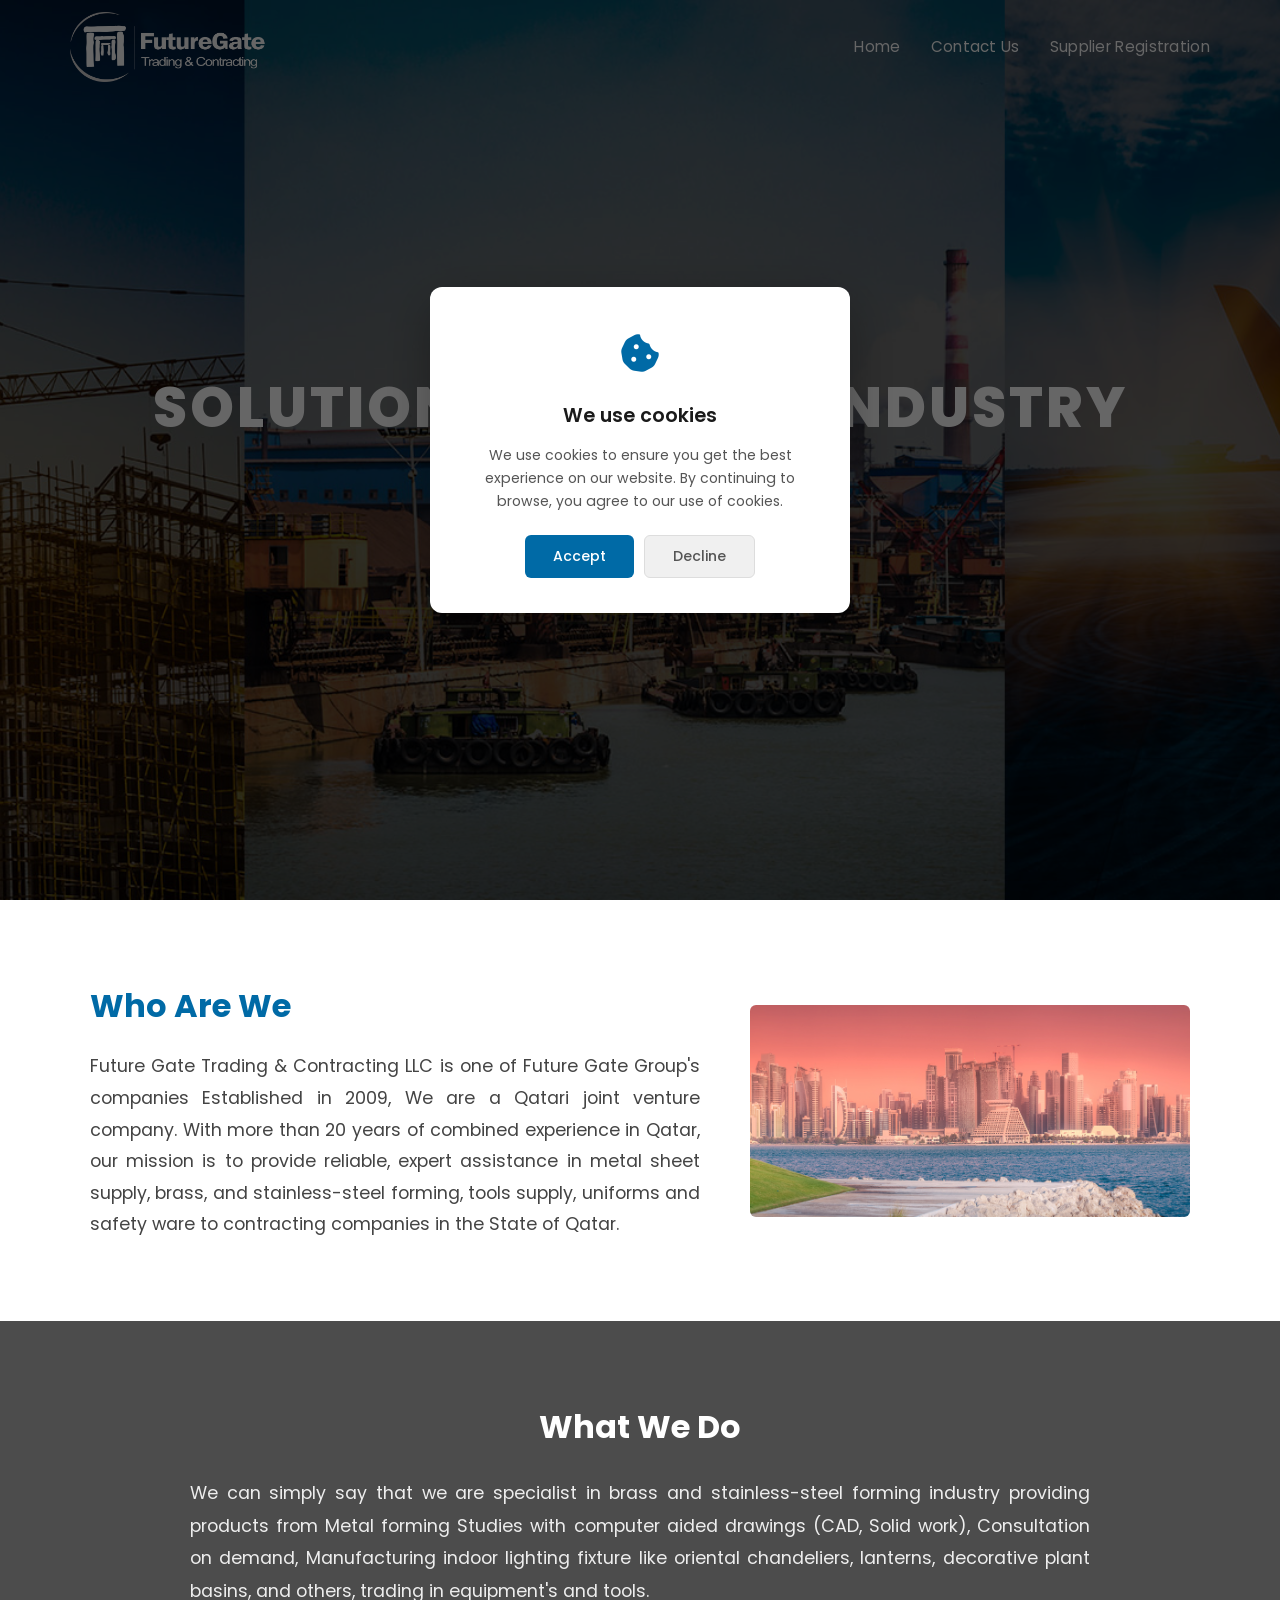
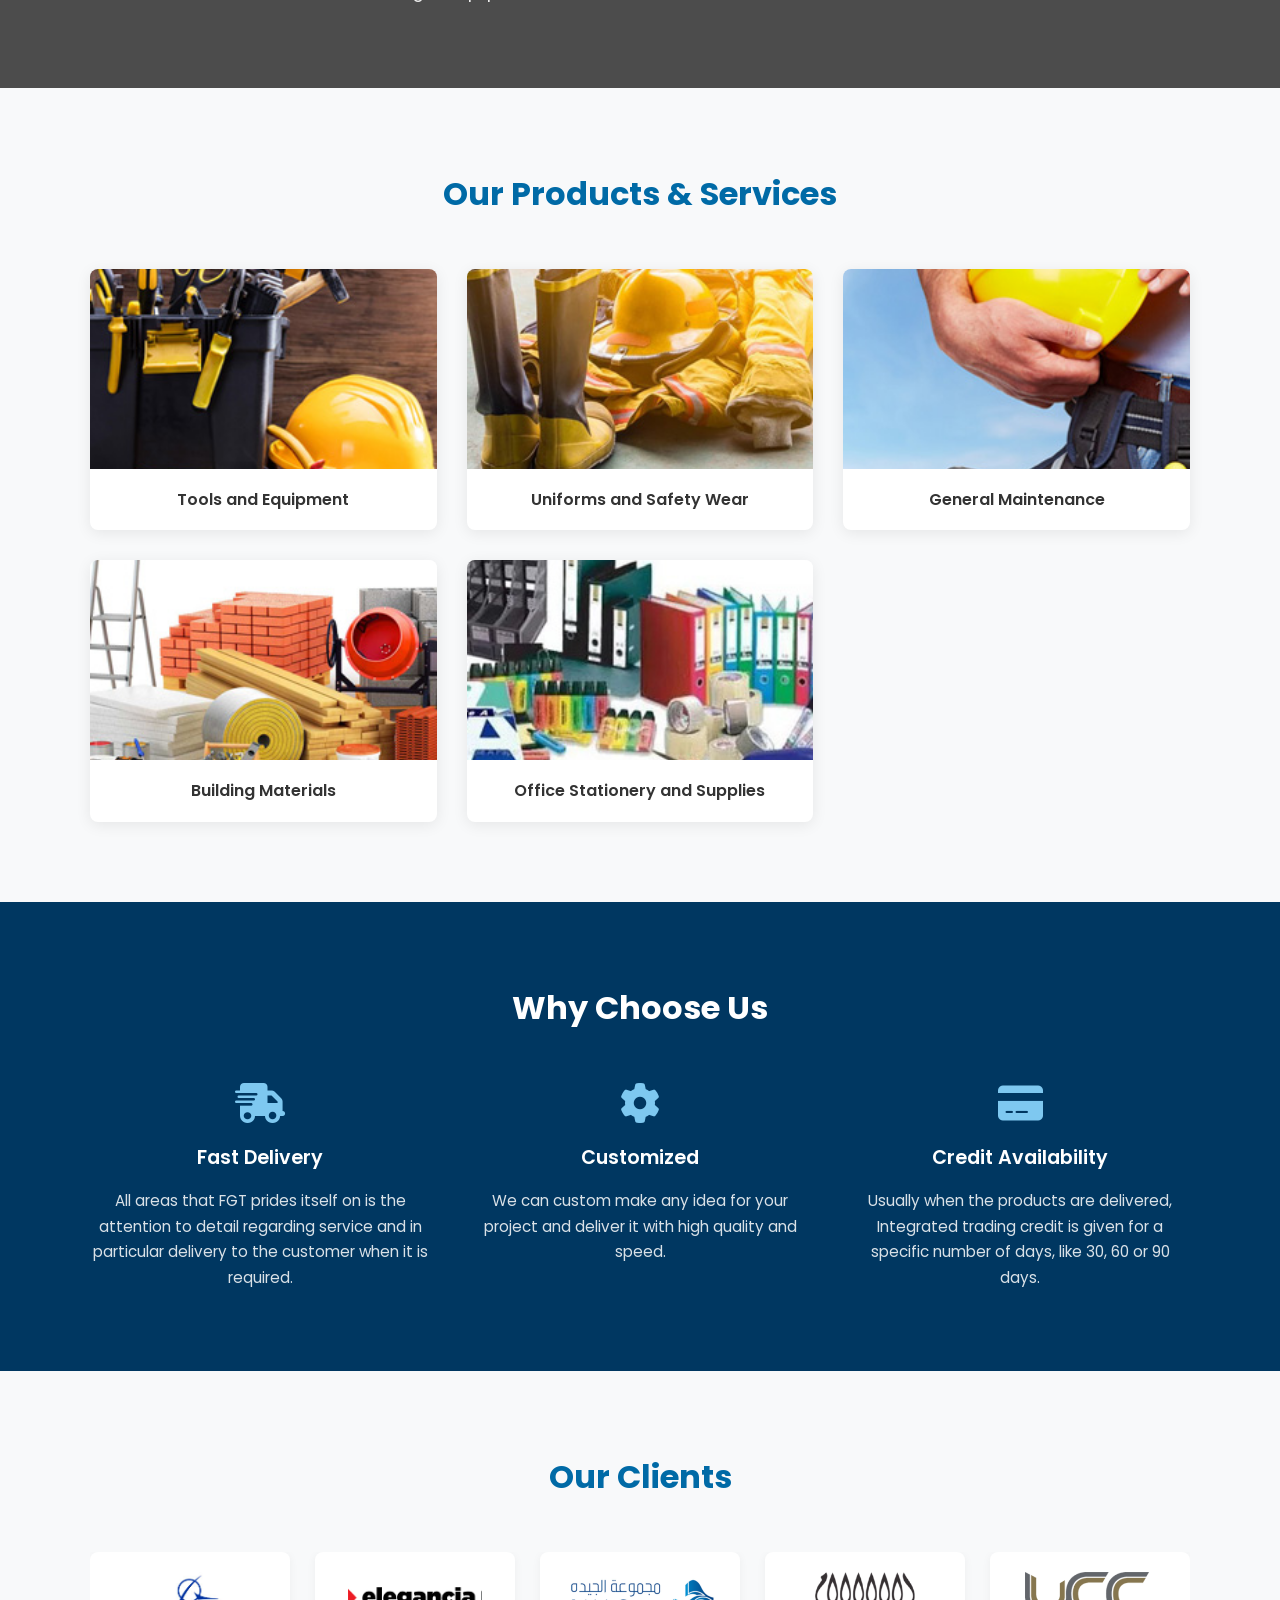
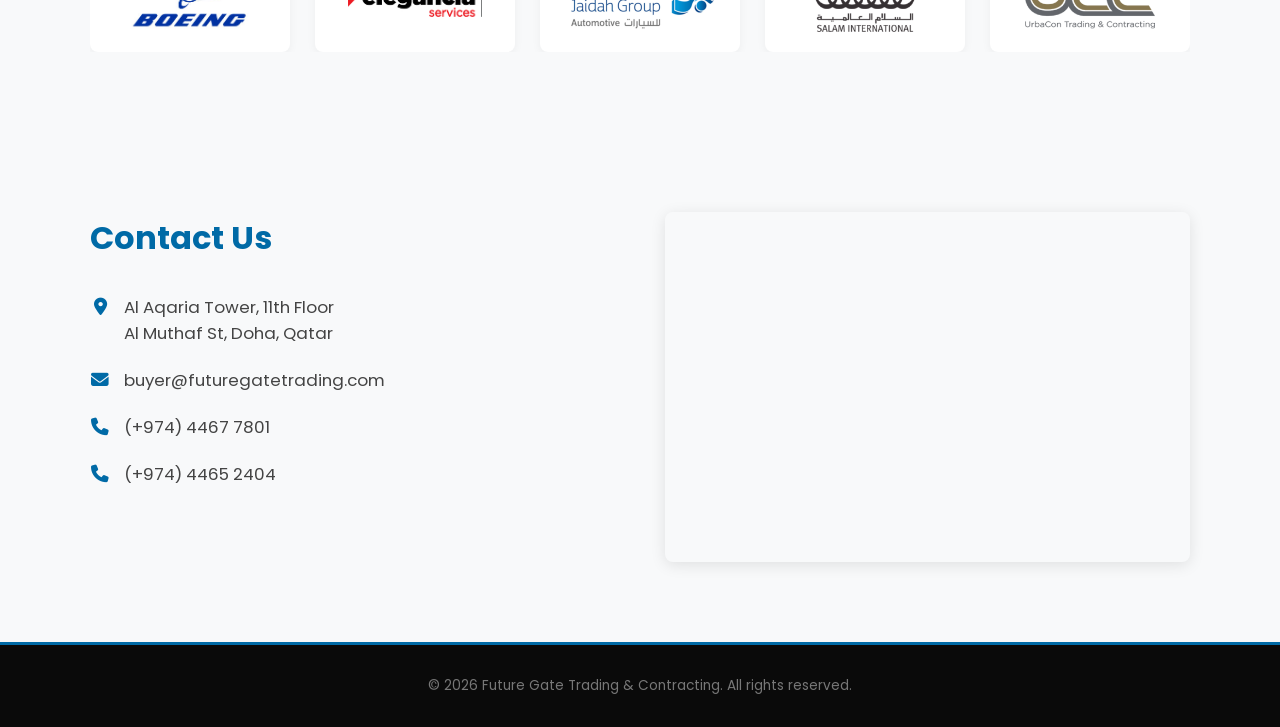
<file: index.html>
<!DOCTYPE html>
<html lang="en">
<head>
    <meta charset="UTF-8">
    <meta name="viewport" content="width=device-width, initial-scale=1.0">
    <title>Future Gate Trading & Contracting - Solution for Every Industry</title>
    <meta name="description" content="Future Gate Trading & Contracting LLC - Metal sheet supply, brass and stainless-steel forming, tools, uniforms and safety equipment in Qatar.">
    <link rel="icon" type="image/png" href="images/FGT-2024-Vector-white.png">
    <link rel="preconnect" href="https://fonts.googleapis.com">
    <link rel="preconnect" href="https://fonts.gstatic.com" crossorigin>
    <link href="https://fonts.googleapis.com/css2?family=Poppins:wght@300;400;500;600;700;800&display=swap" rel="stylesheet">
    <link rel="stylesheet" href="https://cdnjs.cloudflare.com/ajax/libs/font-awesome/6.5.1/css/all.min.css">
    <link rel="stylesheet" href="styles.css">
</head>
<body>

    <!-- Navigation -->
    <nav class="navbar" id="navbar">
        <div class="nav-container">
            <a href="#" class="nav-logo">
                <img src="images/FGT-2024-Vector-white.png" alt="Future Gate Trading">
            </a>
            <button class="nav-toggle" id="navToggle" aria-label="Toggle navigation">
                <span></span>
                <span></span>
                <span></span>
            </button>
            <ul class="nav-menu" id="navMenu">
                <li><a href="#home">Home</a></li>
                <li><a href="#contact">Contact Us</a></li>
                <li><a href="supplier-registration-form.html">Supplier Registration</a></li>
            </ul>
        </div>
    </nav>

    <!-- Hero Slider -->
    <section class="hero" id="home">
        <div class="hero-slider">
            <div class="hero-slide active" style="background-image: url('images/1.jpg')"></div>
            <div class="hero-slide" style="background-image: url('images/2.jpg')"></div>
            <div class="hero-slide" style="background-image: url('images/3.jpg')"></div>
        </div>
        <div class="hero-overlay"></div>
        <div class="hero-content">
            <h1>SOLUTION FOR EVERY INDUSTRY</h1>
            <a href="supplier-registration-form.html" class="hero-btn">Supplier Registration</a>
        </div>
    </section>

    <!-- Who Are We -->
    <section class="about" id="about">
        <div class="about-container">
            <div class="about-text">
                <h2>Who Are We</h2>
                <p>Future Gate Trading &amp; Contracting LLC is one of Future Gate Group's companies Established in 2009, We are a Qatari joint venture company. With more than 20 years of combined experience in Qatar, our mission is to provide reliable, expert assistance in metal sheet supply, brass, and stainless-steel forming, tools supply, uniforms and safety ware to contracting companies in the State of Qatar.</p>
            </div>
            <div class="about-image">
                <img src="images/image-20.png" alt="Future Gate Trading">
            </div>
        </div>
    </section>

    <!-- What We Do -->
    <section class="whatwedo">
        <div class="whatwedo-overlay"></div>
        <div class="whatwedo-content">
            <h2>What We Do</h2>
            <p>We can simply say that we are specialist in brass and stainless-steel forming industry providing products from Metal forming Studies with computer aided drawings (CAD, Solid work), Consultation on demand, Manufacturing indoor lighting fixture like oriental chandeliers, lanterns, decorative plant basins, and others, trading in equipment's and tools.</p>
        </div>
    </section>

    <!-- Services -->
    <section class="services" id="services">
        <h2 class="section-title">Our Products &amp; Services</h2>
        <div class="services-grid">
            <div class="service-card">
                <div class="service-img">
                    <img src="images/Construction-Tools.jpg" alt="Tools and Equipment">
                </div>
                <h3>Tools and Equipment</h3>
            </div>
            <div class="service-card">
                <div class="service-img">
                    <img src="images/uniforms-and-safety.jpg" alt="Uniforms and Safety Wear">
                </div>
                <h3>Uniforms and Safety Wear</h3>
            </div>
            <div class="service-card">
                <div class="service-img">
                    <img src="images/general-maintenance.jpg" alt="General Maintenance">
                </div>
                <h3>General Maintenance</h3>
            </div>
            <div class="service-card">
                <div class="service-img">
                    <img src="images/construction-materials.jpg" alt="Building Materials">
                </div>
                <h3>Building Materials</h3>
            </div>
            <div class="service-card">
                <div class="service-img">
                    <img src="images/office-stationery-items.jpg" alt="Office Stationery and Supplies">
                </div>
                <h3>Office Stationery and Supplies</h3>
            </div>
        </div>
    </section>

    <!-- Why Choose Us -->
    <section class="whychoose">
        <div class="whychoose-overlay"></div>
        <div class="whychoose-content">
            <h2>Why Choose Us</h2>
            <div class="whychoose-grid">
                <div class="whychoose-item">
                    <i class="fa-solid fa-truck-fast"></i>
                    <h3>Fast Delivery</h3>
                    <p>All areas that FGT prides itself on is the attention to detail regarding service and in particular delivery to the customer when it is required.</p>
                </div>
                <div class="whychoose-item">
                    <i class="fa-solid fa-gear"></i>
                    <h3>Customized</h3>
                    <p>We can custom make any idea for your project and deliver it with high quality and speed.</p>
                </div>
                <div class="whychoose-item">
                    <i class="fa-solid fa-credit-card"></i>
                    <h3>Credit Availability</h3>
                    <p>Usually when the products are delivered, Integrated trading credit is given for a specific number of days, like 30, 60 or 90 days.</p>
                </div>
            </div>
        </div>
    </section>

    <!-- Clients -->
    <section class="clients" id="clients">
        <h2 class="section-title">Our Clients</h2>
        <div class="clients-viewport">
            <div class="clients-track" id="clientsTrack">
                <div class="client-logo"><img src="images/boeinglogof.jpg" alt="Boeing"></div>
                <div class="client-logo"><img src="images/image-16.png" alt="Client"></div>
                <div class="client-logo"><img src="images/image-17-300x110.png" alt="Client"></div>
                <div class="client-logo"><img src="images/image-19-e1666689209390.png" alt="Client"></div>
                <div class="client-logo"><img src="images/image-15-e1666689225768.png" alt="Client"></div>
                <div class="client-logo"><img src="images/awqaflogo.jpg" alt="Awqaf"></div>
                <div class="client-logo"><img src="images/lumatronlogo.jpg" alt="Lumatron"></div>
                <div class="client-logo"><img src="images/uniquelogo.png" alt="Unique"></div>
                <div class="client-logo"><img src="images/plclogo.png" alt="PLC"></div>
                <div class="client-logo"><img src="images/lacigallelogo.png" alt="La Cigalle"></div>
                <div class="client-logo"><img src="images/nexuslogo.png" alt="Nexus"></div>
                <div class="client-logo"><img src="images/arabteclogo.png" alt="Arabtec"></div>
                <div class="client-logo"><img src="images/aljaberlogo.png" alt="AlJaber"></div>
                <div class="client-logo"><img src="images/qflogo.png" alt="Qatar Foundation"></div>
                <div class="client-logo"><img src="images/globallogo.png" alt="Global"></div>
            </div>
        </div>
    </section>

    <!-- Contact -->
    <section class="contact" id="contact">
        <div class="contact-container">
            <div class="contact-info">
                <h2>Contact Us</h2>
                <div class="contact-item">
                    <i class="fa-solid fa-location-dot"></i>
                    <p>Al Aqaria Tower, 11th Floor<br>Al Muthaf St, Doha, Qatar</p>
                </div>
                <div class="contact-item">
                    <i class="fa-solid fa-envelope"></i>
                    <p>buyer@futuregatetrading.com</p>
                </div>
                <div class="contact-item">
                    <i class="fa-solid fa-phone"></i>
                    <p>(+974) 4467 7801</p>
                </div>
                <div class="contact-item">
                    <i class="fa-solid fa-phone"></i>
                    <p>(+974) 4465 2404</p>
                </div>
            </div>
            <div class="contact-map">
                <iframe src="https://www.google.com/maps/embed?pb=!1m18!1m12!1m3!1d877!2d51.5390092!3d25.2869003!2m3!1f0!2f0!3f0!3m2!1i1024!2i768!4f13.1!3m3!1m2!1s0x3e45c514aeb4c7b7%3A0x5240561d4054deb5!2sFuture%20Gate%20Group!5e0!3m2!1sen!2sqa!4v1" width="100%" height="350" style="border:0;" allowfullscreen="" loading="lazy" referrerpolicy="no-referrer-when-downgrade"></iframe>
            </div>
        </div>
    </section>

    <!-- Footer -->
    <footer class="footer">
        <p>&copy; 2026 Future Gate Trading &amp; Contracting. All rights reserved.</p>
    </footer>

    <!-- Cookie Popup -->
    <div class="cookie-overlay" id="cookieOverlay">
        <div class="cookie-popup">
            <div class="cookie-icon"><i class="fa-solid fa-cookie-bite"></i></div>
            <h3>We use cookies</h3>
            <p>We use cookies to ensure you get the best experience on our website. By continuing to browse, you agree to our use of cookies.</p>
            <div class="cookie-buttons">
                <button class="cookie-btn accept" id="cookieAccept">Accept</button>
                <button class="cookie-btn decline" id="cookieDecline">Decline</button>
            </div>
        </div>
    </div>

    <script src="script.js"></script>
</body>
</html>
</file>
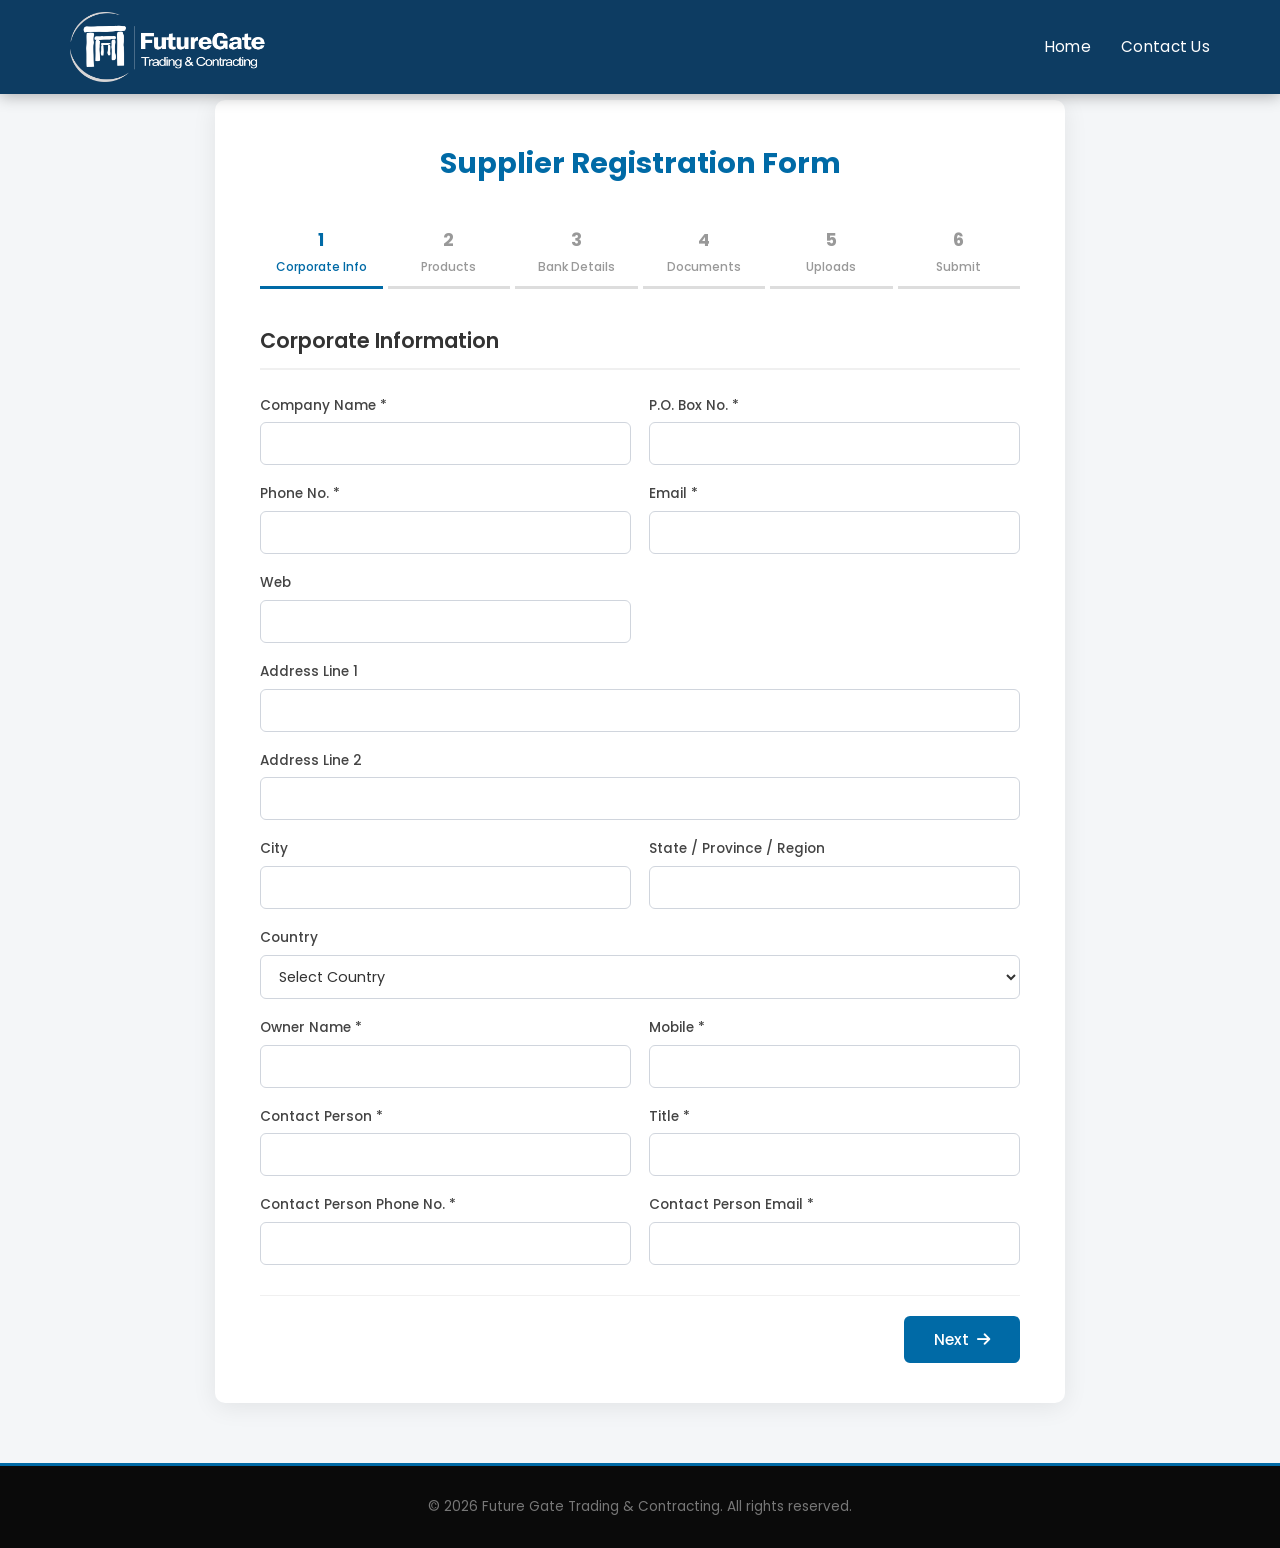
<file: supplier-registration-form.html>
<!DOCTYPE html>
<html lang="en">
<head>
    <meta charset="UTF-8">
    <meta name="viewport" content="width=device-width, initial-scale=1.0">
    <title>Supplier Registration - Future Gate Trading</title>
    <link rel="icon" type="image/png" href="images/FGT-2024-Vector-white.png">
    <link rel="preconnect" href="https://fonts.googleapis.com">
    <link rel="preconnect" href="https://fonts.gstatic.com" crossorigin>
    <link href="https://fonts.googleapis.com/css2?family=Poppins:wght@300;400;500;600;700&display=swap" rel="stylesheet">
    <link rel="stylesheet" href="https://cdnjs.cloudflare.com/ajax/libs/font-awesome/6.5.1/css/all.min.css">
    <link rel="stylesheet" href="styles.css">
    <link rel="stylesheet" href="form.css">
</head>
<body>

    <!-- Navigation -->
    <nav class="navbar scrolled">
        <div class="nav-container">
            <a href="index.html" class="nav-logo">
                <img src="images/FGT-2024-Vector-white.png" alt="Future Gate Trading">
            </a>
            <button class="nav-toggle" id="navToggle" aria-label="Toggle navigation">
                <span></span>
                <span></span>
                <span></span>
            </button>
            <ul class="nav-menu" id="navMenu">
                <li><a href="index.html">Home</a></li>
                <li><a href="index.html#contact">Contact Us</a></li>
            </ul>
        </div>
    </nav>

    <!-- Form Section -->
    <section class="form-section">
        <div class="form-container">
            <h1>Supplier Registration Form</h1>

            <!-- Progress Steps -->
            <div class="form-steps">
                <div class="step active" data-step="1"><span>1</span> Corporate Info</div>
                <div class="step" data-step="2"><span>2</span> Products</div>
                <div class="step" data-step="3"><span>3</span> Bank Details</div>
                <div class="step" data-step="4"><span>4</span> Documents</div>
                <div class="step" data-step="5"><span>5</span> Uploads</div>
                <div class="step" data-step="6"><span>6</span> Submit</div>
            </div>

            <form id="supplierForm" novalidate>

                <!-- Page 1: Corporate Information -->
                <div class="form-page active" data-page="1">
                    <h2>Corporate Information</h2>
                    <div class="form-grid">
                        <div class="form-group">
                            <label>Company Name *</label>
                            <input type="text" name="company_name" required>
                        </div>
                        <div class="form-group">
                            <label>P.O. Box No. *</label>
                            <input type="text" name="po_box" required>
                        </div>
                        <div class="form-group">
                            <label>Phone No. *</label>
                            <input type="tel" name="phone" required>
                        </div>
                        <div class="form-group">
                            <label>Email *</label>
                            <input type="email" name="email" required>
                        </div>
                        <div class="form-group">
                            <label>Web</label>
                            <input type="url" name="web">
                        </div>
                        <div class="form-group full-width">
                            <label>Address Line 1</label>
                            <input type="text" name="address1">
                        </div>
                        <div class="form-group full-width">
                            <label>Address Line 2</label>
                            <input type="text" name="address2">
                        </div>
                        <div class="form-group">
                            <label>City</label>
                            <input type="text" name="city">
                        </div>
                        <div class="form-group">
                            <label>State / Province / Region</label>
                            <input type="text" name="state">
                        </div>
                        <div class="form-group full-width">
                            <label>Country</label>
                            <select name="country">
                                <option value="">Select Country</option>
                                <option value="QA">Qatar</option>
                                <option value="AE">United Arab Emirates</option>
                                <option value="SA">Saudi Arabia</option>
                                <option value="KW">Kuwait</option>
                                <option value="BH">Bahrain</option>
                                <option value="OM">Oman</option>
                                <option value="IN">India</option>
                                <option value="PK">Pakistan</option>
                                <option value="CN">China</option>
                                <option value="US">United States</option>
                                <option value="GB">United Kingdom</option>
                                <option value="DE">Germany</option>
                                <option value="FR">France</option>
                                <option value="IT">Italy</option>
                                <option value="TR">Turkey</option>
                                <option value="EG">Egypt</option>
                                <option value="JO">Jordan</option>
                                <option value="LB">Lebanon</option>
                                <option value="SY">Syria</option>
                                <option value="OTHER">Other</option>
                            </select>
                        </div>
                        <div class="form-group">
                            <label>Owner Name *</label>
                            <input type="text" name="owner_name" required>
                        </div>
                        <div class="form-group">
                            <label>Mobile *</label>
                            <input type="tel" name="mobile" required>
                        </div>
                        <div class="form-group">
                            <label>Contact Person *</label>
                            <input type="text" name="contact_person" required>
                        </div>
                        <div class="form-group">
                            <label>Title *</label>
                            <input type="text" name="title" required>
                        </div>
                        <div class="form-group">
                            <label>Contact Person Phone No. *</label>
                            <input type="tel" name="contact_phone" required>
                        </div>
                        <div class="form-group">
                            <label>Contact Person Email *</label>
                            <input type="email" name="contact_email" required>
                        </div>
                    </div>
                </div>

                <!-- Page 2: Product-Service Information -->
                <div class="form-page" data-page="2">
                    <h2>Product - Service Information</h2>
                    <p class="form-note">Select the products/services you provide *</p>
                    <div class="checkbox-grid">
                        <label class="checkbox-item"><input type="checkbox" name="products[]" value="tools"> Tools and Equipment</label>
                        <label class="checkbox-item"><input type="checkbox" name="products[]" value="building"> Building Materials</label>
                        <label class="checkbox-item"><input type="checkbox" name="products[]" value="uniforms"> Uniforms and Safety Wear</label>
                        <label class="checkbox-item"><input type="checkbox" name="products[]" value="stationery"> Stationery</label>
                        <label class="checkbox-item"><input type="checkbox" name="products[]" value="cleaning"> Cleaning</label>
                        <label class="checkbox-item"><input type="checkbox" name="products[]" value="disposable"> Disposable</label>
                        <label class="checkbox-item"><input type="checkbox" name="products[]" value="others"> Others</label>
                    </div>
                    <div class="form-group full-width" style="margin-top: 20px;">
                        <label>If others, please specify</label>
                        <textarea name="products_other" rows="3"></textarea>
                    </div>
                </div>

                <!-- Page 3: Bank Details -->
                <div class="form-page" data-page="3">
                    <h2>Bank Details</h2>
                    <div class="form-grid">
                        <div class="form-group">
                            <label>Bank Name</label>
                            <input type="text" name="bank_name">
                        </div>
                        <div class="form-group">
                            <label>Address</label>
                            <input type="text" name="bank_address">
                        </div>
                        <div class="form-group">
                            <label>Branch</label>
                            <input type="text" name="bank_branch">
                        </div>
                        <div class="form-group">
                            <label>Account Name</label>
                            <input type="text" name="account_name">
                        </div>
                        <div class="form-group">
                            <label>Account Number</label>
                            <input type="text" name="account_number">
                        </div>
                        <div class="form-group">
                            <label>Account Currency</label>
                            <input type="text" name="account_currency">
                        </div>
                        <div class="form-group">
                            <label>SWIFT/BIC Code</label>
                            <input type="text" name="swift_code">
                        </div>
                        <div class="form-group">
                            <label>IBAN No.</label>
                            <input type="text" name="iban">
                        </div>
                        <div class="form-group">
                            <label>Contact Person Phone No. *</label>
                            <input type="tel" name="bank_contact_phone" required>
                        </div>
                        <div class="form-group">
                            <label>Finance Department Email *</label>
                            <input type="email" name="finance_email" required>
                        </div>
                    </div>
                </div>

                <!-- Page 4: Registration Documents -->
                <div class="form-page" data-page="4">
                    <h2>Registration Documents</h2>
                    <div class="form-grid">
                        <div class="form-group">
                            <label>CR No. *</label>
                            <input type="text" name="cr_no" required>
                        </div>
                        <div class="form-group">
                            <label>CR Expiry Date *</label>
                            <input type="date" name="cr_expiry" required>
                        </div>
                        <div class="form-group">
                            <label>EID No. *</label>
                            <input type="text" name="eid_no" required>
                        </div>
                        <div class="form-group">
                            <label>EID Expiry Date *</label>
                            <input type="date" name="eid_expiry" required>
                        </div>
                        <div class="form-group">
                            <label>Tax Card No. *</label>
                            <input type="text" name="tax_no" required>
                        </div>
                        <div class="form-group">
                            <label>Tax Card Expiry Date *</label>
                            <input type="date" name="tax_expiry" required>
                        </div>
                        <div class="form-group">
                            <label>Commercial License *</label>
                            <input type="text" name="license_no" required>
                        </div>
                        <div class="form-group">
                            <label>Commercial License Expiry Date *</label>
                            <input type="date" name="license_expiry" required>
                        </div>
                    </div>
                </div>

                <!-- Page 5: Document Uploads -->
                <div class="form-page" data-page="5">
                    <h2>Document Uploads</h2>
                    <div class="form-grid">
                        <div class="form-group">
                            <label>CR *</label>
                            <input type="file" name="cr_file" accept=".pdf,.jpg,.png" required>
                        </div>
                        <div class="form-group">
                            <label>EID *</label>
                            <input type="file" name="eid_file" accept=".pdf,.jpg,.png" required>
                        </div>
                        <div class="form-group">
                            <label>Commercial License *</label>
                            <input type="file" name="license_file" accept=".pdf,.jpg,.png" required>
                        </div>
                        <div class="form-group">
                            <label>Tax Card *</label>
                            <input type="file" name="tax_file" accept=".pdf,.jpg,.png" required>
                        </div>
                        <div class="form-group">
                            <label>Bank Details *</label>
                            <input type="file" name="bank_file" accept=".pdf,.jpg,.png" required>
                        </div>
                        <div class="form-group">
                            <label>Authorized QID Copy *</label>
                            <input type="file" name="qid_file" accept=".pdf,.jpg,.png" required>
                        </div>
                    </div>
                </div>

                <!-- Page 6: Final Submission -->
                <div class="form-page" data-page="6">
                    <h2>Final Submission</h2>
                    <div class="form-grid">
                        <div class="form-group">
                            <label>Date *</label>
                            <input type="date" name="submission_date" required>
                        </div>
                        <div class="form-group">
                            <label>Time</label>
                            <input type="time" name="submission_time">
                        </div>
                    </div>
                    <div class="form-group full-width" style="margin-top: 20px;">
                        <label>Signature *</label>
                        <canvas id="signatureCanvas" width="500" height="150"></canvas>
                        <button type="button" class="clear-sig" id="clearSignature">Clear Signature</button>
                    </div>
                    <div class="form-group full-width" style="margin-top: 20px;">
                        <label class="checkbox-item">
                            <input type="checkbox" name="confirm" required>
                            By signing this form you confirm that all the information provided is accurate and complete.
                        </label>
                    </div>
                </div>

                <!-- Navigation Buttons -->
                <div class="form-nav">
                    <button type="button" class="form-btn prev" id="prevBtn" style="display:none;">
                        <i class="fa-solid fa-arrow-left"></i> Previous
                    </button>
                    <button type="button" class="form-btn next" id="nextBtn">
                        Next <i class="fa-solid fa-arrow-right"></i>
                    </button>
                    <button type="submit" class="form-btn submit" id="submitBtn" style="display:none;">
                        Submit
                    </button>
                </div>
            </form>
        </div>
    </section>

    <!-- Footer -->
    <footer class="footer">
        <p>&copy; 2026 Future Gate Trading &amp; Contracting. All rights reserved.</p>
    </footer>

    <script src="form.js"></script>
</body>
</html>
</file>
<file: styles.css>
/* =============================================
   Future Gate Trading - Stylesheet
   ============================================= */

*,
*::before,
*::after {
    margin: 0;
    padding: 0;
    box-sizing: border-box;
}

html {
    scroll-behavior: smooth;
}

body {
    font-family: 'Poppins', sans-serif;
    color: #333;
    line-height: 1.6;
    background: #fff;
}

a {
    text-decoration: none;
    color: inherit;
}

img {
    max-width: 100%;
    height: auto;
    display: block;
}

/* =============================================
   Navigation
   ============================================= */
.navbar {
    position: fixed;
    top: 0;
    left: 0;
    width: 100%;
    z-index: 1000;
    background: transparent;
    transition: background 0.3s ease, box-shadow 0.3s ease;
}

.navbar.scrolled {
    background: rgba(0, 50, 90, 0.95);
    box-shadow: 0 2px 15px rgba(0, 0, 0, 0.3);
}

.nav-container {
    max-width: 1200px;
    margin: 0 auto;
    padding: 12px 30px;
    display: flex;
    align-items: center;
    justify-content: space-between;
}

.nav-logo img {
    height: 70px;
    width: auto;
}

.nav-menu {
    display: flex;
    list-style: none;
    gap: 30px;
}

.nav-menu a {
    color: #fff;
    font-weight: 400;
    font-size: 0.95rem;
    letter-spacing: 0.3px;
    transition: color 0.3s;
}

.nav-menu a:hover {
    color: #7ec8f0;
}

.nav-toggle {
    display: none;
    flex-direction: column;
    gap: 5px;
    background: none;
    border: none;
    cursor: pointer;
    padding: 5px;
}

.nav-toggle span {
    width: 25px;
    height: 2px;
    background: #fff;
    transition: all 0.3s;
}

/* =============================================
   Hero Slider
   ============================================= */
.hero {
    position: relative;
    height: 100vh;
    display: flex;
    align-items: center;
    justify-content: center;
    overflow: hidden;
}

.hero-slider {
    position: absolute;
    inset: 0;
    z-index: 0;
}

.hero-slide {
    position: absolute;
    inset: 0;
    background-size: cover;
    background-position: center;
    opacity: 0;
    transition: opacity 1s ease-in-out;
}

.hero-slide.active {
    opacity: 1;
}

.hero-overlay {
    position: absolute;
    inset: 0;
    background: rgba(0, 0, 0, 0.55);
    z-index: 1;
}

.hero-content {
    position: relative;
    z-index: 2;
    text-align: center;
}

.hero-content h1 {
    color: #fff;
    font-size: 3.5rem;
    font-weight: 800;
    letter-spacing: 3px;
    margin-bottom: 30px;
    text-transform: uppercase;
}

.hero-btn {
    display: inline-block;
    padding: 14px 40px;
    background: #006AA6;
    color: #fff;
    font-size: 1rem;
    font-weight: 500;
    border-radius: 4px;
    letter-spacing: 0.5px;
    transition: background 0.3s;
}

.hero-btn:hover {
    background: #005080;
}

/* =============================================
   About / Who Are We
   ============================================= */
.about {
    padding: 80px 30px;
    background: #fff;
}

.about-container {
    max-width: 1100px;
    margin: 0 auto;
    display: flex;
    align-items: center;
    gap: 50px;
}

.about-image {
    flex: 0 0 40%;
    max-width: 40%;
}

.about-image img {
    width: 100%;
    border-radius: 6px;
}

.about-text {
    flex: 1;
}

.about-text h2 {
    font-size: 2rem;
    font-weight: 700;
    color: #006AA6;
    margin-bottom: 20px;
}

.about-text p {
    font-size: 1.1rem;
    color: #444;
    line-height: 1.8;
    text-align: justify;
}

/* =============================================
   What We Do
   ============================================= */
.whatwedo {
    position: relative;
    padding: 80px 30px;
    background: url('images/cropped-1-1024x301.jpg') center center / cover no-repeat fixed;
}

.whatwedo-overlay {
    position: absolute;
    inset: 0;
    background: rgba(0, 0, 0, 0.7);
}

.whatwedo-content {
    position: relative;
    z-index: 2;
    max-width: 900px;
    margin: 0 auto;
    text-align: center;
}

.whatwedo-content h2 {
    color: #fff;
    font-size: 2rem;
    font-weight: 700;
    margin-bottom: 25px;
}

.whatwedo-content p {
    color: rgba(255, 255, 255, 0.9);
    font-size: 1.1rem;
    line-height: 1.85;
    text-align: justify;
}

/* =============================================
   Services
   ============================================= */
.services {
    padding: 80px 30px;
    background: #f8f9fa;
}

.section-title {
    text-align: center;
    font-size: 2rem;
    font-weight: 700;
    color: #006AA6;
    margin-bottom: 50px;
}

.services-grid {
    max-width: 1100px;
    margin: 0 auto;
    display: grid;
    grid-template-columns: repeat(3, 1fr);
    gap: 30px;
}

.service-card {
    background: #fff;
    border-radius: 8px;
    overflow: hidden;
    box-shadow: 0 3px 15px rgba(0, 0, 0, 0.08);
    transition: transform 0.3s, box-shadow 0.3s;
}

.service-card:hover {
    transform: translateY(-5px);
    box-shadow: 0 8px 30px rgba(0, 0, 0, 0.15);
}

.service-img {
    height: 200px;
    overflow: hidden;
}

.service-img img {
    width: 100%;
    height: 100%;
    object-fit: cover;
    transition: transform 0.4s;
}

.service-card:hover .service-img img {
    transform: scale(1.05);
}

.service-card h3 {
    padding: 18px 20px;
    font-size: 1rem;
    font-weight: 600;
    color: #333;
    text-align: center;
}

/* Last 2 cards centered */
.services-grid .service-card:nth-child(4) {
    grid-column: 1 / 2;
    justify-self: end;
    width: 100%;
}

.services-grid .service-card:nth-child(5) {
    grid-column: 2 / 3;
    width: 100%;
}

/* =============================================
   Why Choose Us
   ============================================= */
.whychoose {
    position: relative;
    padding: 80px 30px;
    background: #006AA6;
}

.whychoose-overlay {
    position: absolute;
    inset: 0;
    background: rgba(0, 50, 90, 0.9);
}

.whychoose-content {
    position: relative;
    z-index: 2;
    max-width: 1100px;
    margin: 0 auto;
}

.whychoose-content h2 {
    text-align: center;
    color: #fff;
    font-size: 2rem;
    font-weight: 700;
    margin-bottom: 50px;
}

.whychoose-grid {
    display: grid;
    grid-template-columns: repeat(3, 1fr);
    gap: 40px;
}

.whychoose-item {
    text-align: center;
    color: #fff;
}

.whychoose-item i {
    font-size: 2.5rem;
    margin-bottom: 20px;
    color: #7ec8f0;
}

.whychoose-item h3 {
    font-size: 1.2rem;
    font-weight: 600;
    margin-bottom: 14px;
}

.whychoose-item p {
    font-size: 0.95rem;
    color: rgba(255, 255, 255, 0.85);
    line-height: 1.7;
}

/* =============================================
   Clients
   ============================================= */
.clients {
    padding: 80px 30px;
    background: #f8f9fa;
}

.clients-viewport {
    max-width: 1100px;
    margin: 0 auto;
    overflow: hidden;
}

.clients-track {
    display: flex;
    gap: 25px;
    transition: transform 0.6s ease;
}

.client-logo {
    flex: 0 0 calc((100% - 100px) / 5);
    display: flex;
    align-items: center;
    justify-content: center;
    padding: 20px 25px;
    background: #fff;
    border-radius: 8px;
    height: 100px;
    box-shadow: 0 2px 10px rgba(0, 0, 0, 0.05);
}

.client-logo img {
    max-height: 60px;
    max-width: 150px;
    width: auto;
    object-fit: contain;
}

/* =============================================
   Contact
   ============================================= */
.contact {
    padding: 80px 30px;
    background: #f8f9fa;
}

.contact-container {
    max-width: 1100px;
    margin: 0 auto;
    display: grid;
    grid-template-columns: 1fr 1fr;
    gap: 50px;
    align-items: start;
}

.contact-info h2 {
    font-size: 2rem;
    font-weight: 700;
    color: #006AA6;
    margin-bottom: 30px;
}

.contact-item {
    display: flex;
    align-items: flex-start;
    gap: 14px;
    margin-bottom: 20px;
}

.contact-item i {
    color: #006AA6;
    font-size: 1.1rem;
    margin-top: 4px;
    width: 20px;
    text-align: center;
}

.contact-item p {
    font-size: 1.05rem;
    color: #444;
}

.contact-map {
    border-radius: 8px;
    overflow: hidden;
    box-shadow: 0 3px 15px rgba(0, 0, 0, 0.1);
}

.contact-map iframe {
    display: block;
}

/* =============================================
   Footer
   ============================================= */
.footer {
    background: #0a0a0a;
    padding: 30px 30px;
    text-align: center;
    border-top: 3px solid #006AA6;
}

.footer p {
    color: #777;
    font-size: 0.85rem;
}

/* =============================================
   Cookie Popup
   ============================================= */
.cookie-overlay {
    position: fixed;
    inset: 0;
    background: rgba(0, 0, 0, 0.6);
    z-index: 9999;
    display: flex;
    align-items: center;
    justify-content: center;
    padding: 20px;
}

.cookie-popup {
    background: #fff;
    border-radius: 12px;
    padding: 35px 30px;
    max-width: 420px;
    width: 100%;
    text-align: center;
    box-shadow: 0 15px 50px rgba(0, 0, 0, 0.3);
}

.cookie-icon {
    font-size: 2.5rem;
    color: #006AA6;
    margin-bottom: 15px;
}

.cookie-popup h3 {
    font-size: 1.2rem;
    font-weight: 600;
    color: #1a1a1a;
    margin-bottom: 12px;
}

.cookie-popup p {
    font-size: 0.88rem;
    color: #555;
    line-height: 1.65;
    margin-bottom: 22px;
}

.cookie-buttons {
    display: flex;
    gap: 10px;
    justify-content: center;
}

.cookie-btn {
    padding: 10px 28px;
    border: none;
    border-radius: 6px;
    font-family: 'Poppins', sans-serif;
    font-size: 0.88rem;
    font-weight: 500;
    cursor: pointer;
    transition: background 0.3s;
}

.cookie-btn.accept {
    background: #006AA6;
    color: #fff;
}

.cookie-btn.accept:hover {
    background: #005080;
}

.cookie-btn.decline {
    background: #f0f0f0;
    color: #555;
    border: 1px solid #ddd;
}

.cookie-btn.decline:hover {
    background: #e0e0e0;
}

/* =============================================
   Animations
   ============================================= */
@keyframes fadeInUp {
    from { opacity: 0; transform: translateY(30px); }
    to { opacity: 1; transform: translateY(0); }
}

.hero-content h1,
.hero-content .hero-btn {
    animation: fadeInUp 1s ease;
}

/* =============================================
   Responsive
   ============================================= */
@media (max-width: 1024px) {
    .services-grid {
        grid-template-columns: repeat(2, 1fr);
    }

    .services-grid .service-card:nth-child(4),
    .services-grid .service-card:nth-child(5) {
        grid-column: auto;
        justify-self: auto;
    }

    .clients-grid {
        grid-template-columns: repeat(4, 1fr);
    }
}

@media (max-width: 768px) {
    .nav-toggle {
        display: flex;
    }

    .nav-menu {
        display: none;
        position: absolute;
        top: 100%;
        left: 0;
        width: 100%;
        flex-direction: column;
        background: rgba(0, 50, 90, 0.95);
        padding: 20px 30px;
        gap: 12px;
    }

    .nav-menu.active {
        display: flex;
    }

    .hero-content h1 {
        font-size: 2rem;
    }

    .about-container {
        flex-direction: column;
    }

    .about-image {
        flex: none;
        max-width: 80%;
        margin: 0 auto;
    }

    .services-grid {
        grid-template-columns: 1fr;
    }

    .whychoose-grid {
        grid-template-columns: 1fr;
        gap: 30px;
    }

    .clients-grid {
        grid-template-columns: repeat(3, 1fr);
        gap: 20px;
    }

    .contact-container {
        grid-template-columns: 1fr;
    }
}

@media (max-width: 480px) {
    .hero-content h1 {
        font-size: 1.5rem;
        letter-spacing: 1px;
    }

    .clients-grid {
        grid-template-columns: repeat(2, 1fr);
    }
}
</file>
<file: form.css>
/* =============================================
   Supplier Registration Form Styles
   ============================================= */

.form-section {
    padding: 100px 30px 60px;
    background: #f4f6f8;
    min-height: 100vh;
}

.form-container {
    max-width: 850px;
    margin: 0 auto;
    background: #fff;
    border-radius: 10px;
    padding: 40px 45px;
    box-shadow: 0 4px 25px rgba(0, 0, 0, 0.08);
}

.form-container h1 {
    text-align: center;
    font-size: 1.8rem;
    font-weight: 700;
    color: #006AA6;
    margin-bottom: 30px;
}

/* Progress Steps */
.form-steps {
    display: flex;
    justify-content: space-between;
    margin-bottom: 35px;
    gap: 5px;
}

.step {
    flex: 1;
    text-align: center;
    padding: 10px 5px;
    font-size: 0.75rem;
    font-weight: 500;
    color: #999;
    border-bottom: 3px solid #ddd;
    transition: all 0.3s;
}

.step span {
    display: block;
    font-size: 1.1rem;
    font-weight: 700;
    margin-bottom: 3px;
}

.step.active {
    color: #006AA6;
    border-bottom-color: #006AA6;
}

.step.completed {
    color: #28a745;
    border-bottom-color: #28a745;
}

/* Form Pages */
.form-page {
    display: none;
}

.form-page.active {
    display: block;
}

.form-page h2 {
    font-size: 1.3rem;
    font-weight: 600;
    color: #333;
    margin-bottom: 25px;
    padding-bottom: 10px;
    border-bottom: 2px solid #f0f0f0;
}

.form-note {
    font-size: 0.9rem;
    color: #666;
    margin-bottom: 20px;
}

/* Form Grid */
.form-grid {
    display: grid;
    grid-template-columns: 1fr 1fr;
    gap: 18px;
}

.form-group {
    display: flex;
    flex-direction: column;
}

.form-group.full-width {
    grid-column: 1 / -1;
}

.form-group label {
    font-size: 0.85rem;
    font-weight: 500;
    color: #444;
    margin-bottom: 6px;
}

.form-group input,
.form-group select,
.form-group textarea {
    padding: 10px 14px;
    border: 1px solid #d0d5dd;
    border-radius: 6px;
    font-family: 'Poppins', sans-serif;
    font-size: 0.9rem;
    color: #333;
    transition: border-color 0.3s;
    background: #fff;
}

.form-group input:focus,
.form-group select:focus,
.form-group textarea:focus {
    outline: none;
    border-color: #006AA6;
    box-shadow: 0 0 0 3px rgba(0, 106, 166, 0.1);
}

.form-group input[type="file"] {
    padding: 8px;
    background: #f9fafb;
}

/* Checkbox Grid */
.checkbox-grid {
    display: grid;
    grid-template-columns: 1fr 1fr;
    gap: 12px;
}

.checkbox-item {
    display: flex;
    align-items: flex-start;
    gap: 10px;
    font-size: 0.9rem;
    color: #444;
    cursor: pointer;
    line-height: 1.5;
}

.checkbox-item input[type="checkbox"] {
    margin-top: 4px;
    accent-color: #006AA6;
}

/* Signature Canvas */
#signatureCanvas {
    border: 1px solid #d0d5dd;
    border-radius: 6px;
    cursor: crosshair;
    background: #fafafa;
    max-width: 100%;
}

.clear-sig {
    margin-top: 8px;
    padding: 6px 16px;
    background: none;
    border: 1px solid #d0d5dd;
    border-radius: 4px;
    font-family: 'Poppins', sans-serif;
    font-size: 0.8rem;
    color: #666;
    cursor: pointer;
    transition: background 0.3s;
}

.clear-sig:hover {
    background: #f0f0f0;
}

/* Form Navigation */
.form-nav {
    display: flex;
    justify-content: space-between;
    margin-top: 30px;
    padding-top: 20px;
    border-top: 1px solid #f0f0f0;
}

.form-btn {
    padding: 12px 30px;
    border: none;
    border-radius: 6px;
    font-family: 'Poppins', sans-serif;
    font-size: 0.95rem;
    font-weight: 500;
    cursor: pointer;
    display: flex;
    align-items: center;
    gap: 8px;
    transition: background 0.3s;
}

.form-btn.next,
.form-btn.submit {
    background: #006AA6;
    color: #fff;
    margin-left: auto;
}

.form-btn.next:hover,
.form-btn.submit:hover {
    background: #005080;
}

.form-btn.prev {
    background: #f0f0f0;
    color: #555;
}

.form-btn.prev:hover {
    background: #e0e0e0;
}

/* Responsive */
@media (max-width: 768px) {
    .form-container {
        padding: 25px 20px;
    }

    .form-grid {
        grid-template-columns: 1fr;
    }

    .checkbox-grid {
        grid-template-columns: 1fr;
    }

    .form-steps {
        flex-wrap: wrap;
    }

    .step {
        flex: 0 0 30%;
        font-size: 0.65rem;
    }
}
</file>
